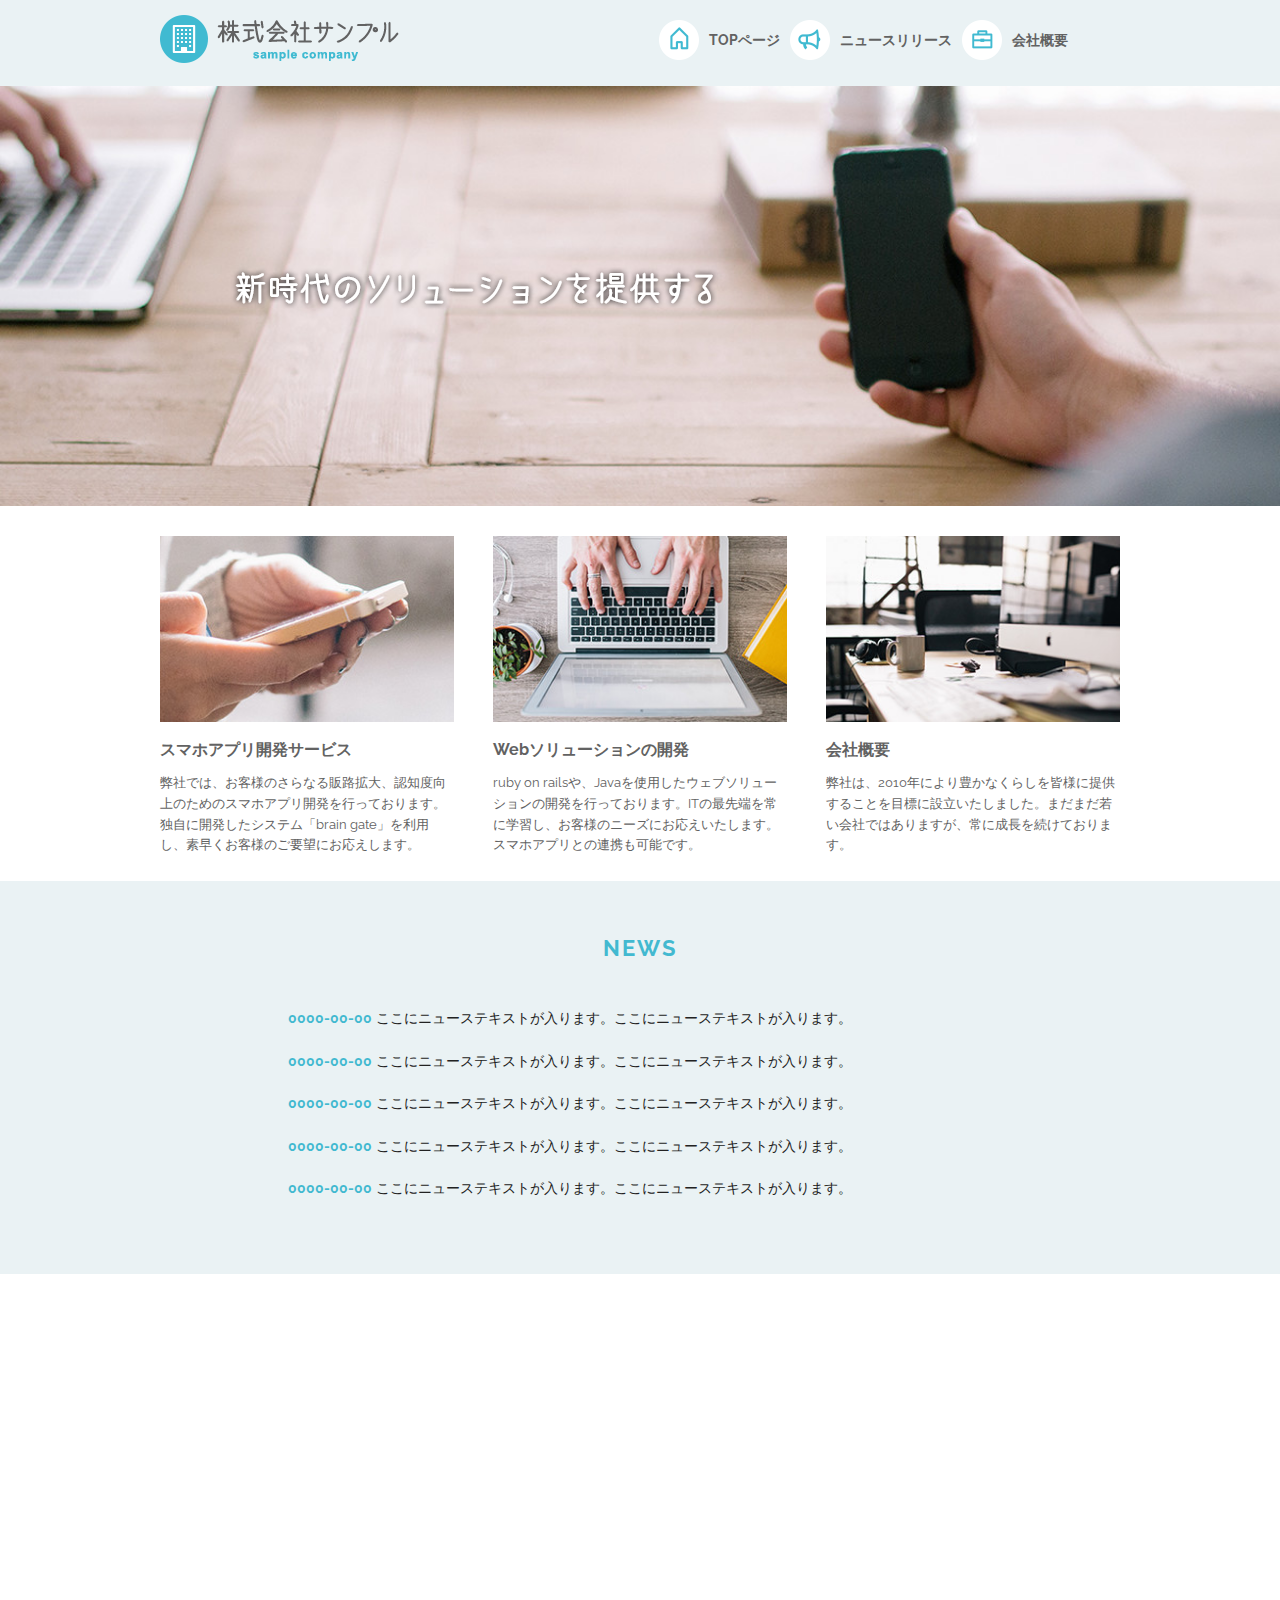
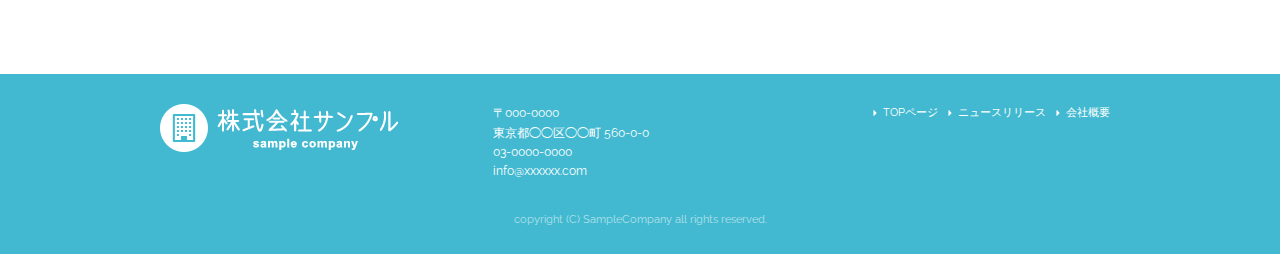
<file: index.html>
<!DOCTYPE html>
<html lang="ja">
<head>

  <!-- Basic Page Needs
  –––––––––––––––––––––––––––––––––––––––––––––––––– -->
  <meta charset="utf-8">
  <title>株式会社サンプル</title>
  <meta name="description" content="">
  <meta name="author" content="">

  <!-- Mobile Specific Metas
  –––––––––––––––––––––––––––––––––––––––––––––––––– -->
  <meta name="viewport" content="width=device-width, initial-scale=1">

  <!-- FONT
  –––––––––––––––––––––––––––––––––––––––––––––––––– -->
  <link href="//fonts.googleapis.com/css?family=Raleway:400,300,600" rel="stylesheet" type="text/css">

  <!-- CSS
  –––––––––––––––––––––––––––––––––––––––––––––––––– -->
  <link rel="stylesheet" href="css/normalize.css">
  <link rel="stylesheet" href="css/skeleton.css">
  <link rel="stylesheet" href="css/sample.css">

  <!-- Favicon
  –––––––––––––––––––––––––––––––––––––––––––––––––– -->
  <link rel="icon" type="image/png" href="images/favicon.png">

</head>
<body>

  <!-- Primary Page Layout
  –––––––––––––––––––––––––––––––––––––––––––––––––– -->
<header>
  <div id="header_in" class="container">
    <div class="row">
      <div class="six columns logo">

        <h1><a href="index.html"><img class="u-max-full-width" src="images/top/logo.png" alt="株式会社サンプル" srcset="images/top/logo@2x.png 2x" /></a></h1>

      </div>
      <div class="six columns navi">

        <div class="sp_navi">
          <img id="sp_navi_btn" class="u-max-full-width" src="images/top/sp_navi.png" alt="sp_navi" srcset="images/top/sp_navi@2x.png 2x" />

          <ul class="sp_navi_li">
            <li><a href="index.html">TOPページ</a></li>
            <li><a href="../corporate-site3/news.html">ニュースリリース</a></li>
            <li><a href="../corporate-site3/company.html">会社概要</a></li>
          </ul>
        </div>
        <!-- sp_navi -->

        <div class="pc_navi">

          <ul class="pc_navi_li">
            <li class="navi_toppage"><a href="index.html">TOPページ</a></li>
            <li class="navi_news"><a href="../corporate-site3/news.html">ニュースリリース</a></li>
            <li class="navi_company"><a href="../corporate-site3/company.html">会社概要</a></li>
          </ul>

        </div>
        <!-- pc_navi -->

      </div>
    </div>
    <!-- row -->
  </div>
  <!-- header_in -->
</header>


<div id="cover_area">
  <div class="container">

    <div class="row">
      <div class="twelve columns">

        <img class="u-max-full-width" src="images/top/cover_read.png" alt="新時代のソリューションを提供する" srcset="images/top/cover_read@2x.png 2x" />

      </div>
    </div>

  </div>
</div>
<!-- #cover -->



<div id="service_area">

  <div class="container">
    <div class="row">

      <div class="four columns">

        <img class="u-max-full-width" src="images/top/service_01.jpg" alt="スマホアプリ開発サービス" srcset="images/top/service_01@2x.jpg 2x" />

        <div class="service_title">スマホアプリ開発サービス</div>
        <p>弊社では、お客様のさらなる販路拡大、認知度向上のためのスマホアプリ開発を行っております。独自に開発したシステム「brain gate」を利用し、素早くお客様のご要望にお応えします。</p>

      </div><!-- column -->
      <div class="four columns">

        <img class="u-max-full-width" src="images/top/service_02.jpg" alt="Webソリューションの開発" srcset="images/top/service_02@2x.jpg 2x" />

        <div class="service_title">Webソリューションの開発</div>
        <p>ruby on railsや、Javaを使用したウェブソリューションの開発を行っております。ITの最先端を常に学習し、お客様のニーズにお応えいたします。スマホアプリとの連携も可能です。</p>

      </div><!-- column -->
      <div class="four columns">

        <img class="u-max-full-width" src="images/top/service_03.jpg" alt="会社概要" srcset="images/top/service_03@2x.jpg 2x" />

        <div class="service_title">会社概要</div>
        <p>弊社は、2010年により豊かなくらしを皆様に提供することを目標に設立いたしました。まだまだ若い会社ではありますが、常に成長を続けております。</p>

      </div><!-- column -->

    </div>
  </div>

</div>
<!-- #service_area -->

<div id="news_area">

  <div class="container">
    <div class="row">

      <div class="twelve columns">

        <div class="news_title">NEWS</div>

        <ul class="news_lists">
          <li><span>0000-00-00</span> ここにニューステキストが入ります。ここにニューステキストが入ります。</li>
          <li><span>0000-00-00</span> ここにニューステキストが入ります。ここにニューステキストが入ります。</li>
          <li><span>0000-00-00</span> ここにニューステキストが入ります。ここにニューステキストが入ります。</li>
          <li><span>0000-00-00</span> ここにニューステキストが入ります。ここにニューステキストが入ります。</li>
          <li><span>0000-00-00</span> ここにニューステキストが入ります。ここにニューステキストが入ります。</li>
        </ul>

      </div>

    </div>
  </div>

</div>
<!-- #news_area -->

<div id="googlemap_area">


  <script src="http://maps.google.com/maps/api/js?sensor=true"></script>
  <script type="text/javascript">
  function googleMap() {
  var latlng = new google.maps.LatLng(35.6694293,139.7189323);/* 座標 */
  var myOptions = {
  zoom: 16, /*拡大比率*/
  center: latlng,
  scrollwheel: false,
  disableDoubleClickZoom: true,
  draggable: false,
  mapTypeControlOptions: { mapTypeIds: ['style', google.maps.MapTypeId.ROADMAP] }
  };
  var map = new google.maps.Map(document.getElementById('map1'), myOptions);
  /*アイコン設定*/
  var icon = new google.maps.MarkerImage('images/top/pin.png',/*画像url*/
  new google.maps.Size(48,56),/*アイコンサイズ*/
  new google.maps.Point(0,0)/*アイコン位置*/
  );
  var markerOptions = {
  position: latlng,
  map: map,
  icon: icon,
  title: '株式会社サンプル',/*タイトル*/
  animation: google.maps.Animation.DROP/*アニメーション*/
  };
  var marker = new google.maps.Marker(markerOptions);
  /*取得スタイルの貼り付け*/
  var styleOptions = [
  {
  "stylers": [
  { "hue": '#eaf2f4' }
  ]
  }
  ];
  var styledMapOptions = { name: '株式会社サンプル' }/*地図右上のタイトル*/
  var sampleType = new google.maps.StyledMapType(styleOptions, styledMapOptions);
  map.mapTypes.set('style', sampleType);
  map.setMapTypeId('style');
  };
  google.maps.event.addDomListener(window, 'load', function() {
  googleMap();
  });
  </script>
  <div id="map1" style="width:100%; height:400px; margin:0 auto;"></div>


</div>
<!-- #googlemap_area -->

<footer>
  <div class="container">
    <div class="row">
      <div class="four columns sp">
        <img class="u-max-full-width" src="images/top/footer_logo.png" alt="株式会社サンプル" srcset="images/top/footer_logo@2x.png 2x" />
      </div>
      <!-- columns -->
      <div class="four columns foot_address sp">
        〒000-0000<br />
        東京都◯◯区◯◯町 560-0-0<br />
        03-0000-0000<br />
        info@xxxxxx.com
      </div>
      <!-- columns -->
      <div class="four columns">
        <ul class="foot_navi">
          <li><a href="">TOPページ</a></li>
          <li><a href="">ニュースリリース</a></li>
          <li><a href="">会社概要</a></li>
        </ul>
      </div>
      <!-- columns -->
    </div>
    <!-- row -->

    <div class="row">
      <div class="twelve columns sp">
        <p class="copy">copyright (C) SampleCompany all rights reserved.</p>
      </div>
      <!-- columns -->
    </div>
    <!-- row -->
  </div>
</footer>
<!-- //footer -->


<!-- End Document
  –––––––––––––––––––––––––––––––––––––––––––––––––– -->

<script type="text/javascript" src="//ajax.googleapis.com/ajax/libs/jquery/1.10.2/jquery.min.js"></script>

<script>
  $(function(){

    $(document).ready(function(){

      $("#sp_navi_btn").click(function () {
        $(this).next().slideToggle();
      });

    });

  });
</script>


</body>
</html>
</file>
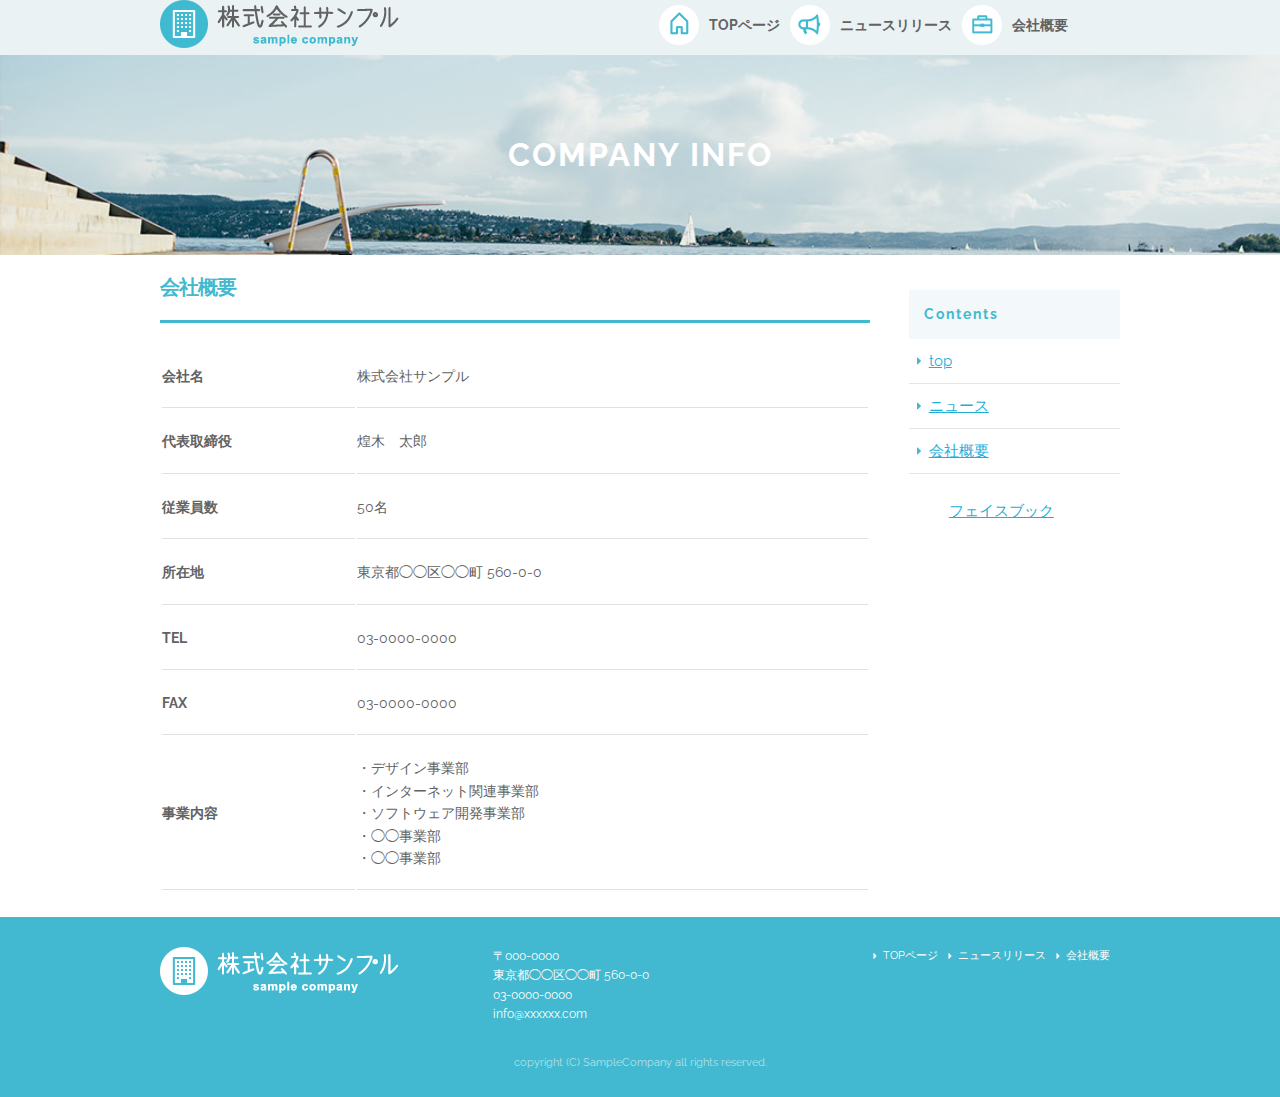
<file: company.html>
<!DOCTYPE html>
<html lang="ja">
<head>
  
  <!-- Basic Page Needs
  –––––––––––––––––––––––––––––––––––––––––––––––––– -->
  <meta charset="utf-8">
  <title>株式会社サンプル</title>
  <meta name="description" content="">
  <meta name="author" content="">

  <!-- Mobile Specific Metas
  –––––––––––––––––––––––––––––––––––––––––––––––––– -->
  <meta name="viewport" content="width=device-width, initial-scale=1">

  <!-- FONT
  –––––––––––––––––––––––––––––––––––––––––––––––––– -->
  <link href="//fonts.googleapis.com/css?family=Raleway:400,300,600" rel="stylesheet" type="text/css">

  <!-- CSS
  –––––––––––––––––––––––––––––––––––––––––––––––––– -->
  <link rel="stylesheet" href="css/normalize.css">
  <link rel="stylesheet" href="css/skeleton.css">
  <link rel="stylesheet" href="css/sample.css">

  <!-- Favicon
  –––––––––––––––––––––––––––––––––––––––––––––––––– -->
  <link rel="icon" type="image/png" href="images/favicon.png">

</head>
<body>
  <!-- Facebook-setting
  –––––––––––––––––––––––––––––––––––––––––––––––––– -->
<div id="fb-root"></div>
<script>(function(d, s, id) {
  var js, fjs = d.getElementsByTagName(s)[0];
  if (d.getElementById(id)) return;
  js = d.createElement(s); js.id = id;
  js.src = "//connect.facebook.net/ja_JP/sdk.js#xfbml=1&version=v2.7";
  fjs.parentNode.insertBefore(js, fjs);
}(document, 'script', 'facebook-jssdk'));</script>

  <!-- Primary Page Layout
  –––––––––––––––––––––––––––––––––––––––––––––––––– -->
  <header>
    <div class="header_in container">
      <div class="row">
        <div class="six columns logo">
          <img class="u-max-full-width" src="images/top/logo.png" alt="株式会社サンプル" srcset="images/top/logo@2x.png 2x" />
        </div>
          
        <div class="six columns navi">
          <div class="sp_navi">
          　<img id="sp_navi_btn" class="u-max-full-width" src="images/top/sp_navi.png" alt="sp_navi" srcset="images/top/sp_navi@2x.png 2x" />
          <ul class="sp_navi_li">
            　　<li><a href="../corporate-site3/index.html">TOPページ</a></li>
            　　<li><a href="../corporate-site3/news.html">ニュースリリース</a></li>
            　　<li><a href="company.html">会社概要</a></li>
          　　</ul>
          </div>
        
          <div class="pc_navi">

              <ul class="pc_navi_li">
                <li class="navi_toppage"><a href="../corporate-site3/index.html">TOPページ</a></li>
                <li class="navi_news"><a href="../corporate-site3/news.html">ニュースリリース</a></li>
                <li class="navi_company"><a href="company.html">会社概要</a></li>
              </ul>
          </div>
      </div>
    </div>
  </header>
  
    <div id="sub_cover">
      <div class="conteiner">
        <div class="row">

          <div class="twelve columns">
            <h2>COMPANY INFO</h2>
          </div>

        </div>
      </div>
    </div>
    <!-- #sub_cover -->

    <div id="contents">
      <div class="container">
        <div class="row">

          <div id="main" class="nine columns">
            <h2 class="company_title">会社概要</h2>

            <table class="u-full-width">
              <tr>
                <th>会社名</th>
                <td>株式会社サンプル</td>
              </tr>
              <tr>
                <th>代表取締役</th>
                <td>煌木　太郎</td>
              </tr>
              <tr>
                <th>従業員数</th>
                <td>50名</td>
              </tr>
              <tr>
                <th>所在地</th>
                <td>東京都◯◯区◯◯町 560-0-0</td>
              </tr>
              <tr>
                <th>TEL</th>
                <td>03-0000-0000</td>
              </tr>
              <tr>
                <th>FAX</th>
                <td>03-0000-0000</td>
              </tr>
              <tr>
                <th>事業内容</th>
                <td>
                  ・デザイン事業部<br />
                  ・インターネット関連事業部<br />
                  ・ソフトウェア開発事業部<br />
                  ・◯◯事業部<br />
                  ・◯◯事業部
                </td>
              </tr>
            </table>


          </div>

  

      
      <div id="side" class="three columns">
        <h4>Contents</h4>
        <div id="sidebar">
          <li><a href="index.html">top</a></li>
          <li><a href="news.html">ニュース</a></li>
          <li><a href="company.html">会社概要</a></li>
        </div>
        <div id="facebook">
          <div class="fb-page" data-href="https://www.facebook.com/FacebookJapan/" data-tabs="timeline" data-width="200" data-height="300" data-small-header="false" data-adapt-container-width="false" data-hide-cover="false" data-show-facepile="false"><blockquote cite="https://www.facebook.com/FacebookJapan/" class="fb-xfbml-parse-ignore"><a href="https://www.facebook.com/FacebookJapan/">フェイスブック</a></blockquote></div>
        </div>
      </div>
    </div>
  </div>
</div>
<script type="text/javascript" src="//ajax.googleapis.com/ajax/libs/jquery/1.10.2/jquery.min.js"></script>

<script>
  $(function(){
    $(document).ready(function(){

      $("#sp_navi_btn").click(function () {
        $(this).next().slideToggle();
      });

    });
  });
</script>
</body>

<footer>
  <div class="container">
    <div class="row">
      <div class="four columns sp">
        <img class="u-max-full-width" src="images/top/footer_logo.png" alt="株式会社サンプル" srcset="images/top/footer_logo@2x.png 2x" />
      </div>
      <!-- columns -->
      <div class="four columns foot_address sp">
        〒000-0000<br />
        東京都◯◯区◯◯町 560-0-0<br />
        03-0000-0000<br />
        info@xxxxxx.com
      </div>
      <!-- columns -->
      <div class="four columns">
        <ul class="foot_navi">
          <li><a href="">TOPページ</a></li>
          <li><a href="">ニュースリリース</a></li>
          <li><a href="">会社概要</a></li>
        </ul>
      </div>
      <!-- columns -->
    </div>
    <!-- row -->

    <div class="row">
      <div class="twelve columns sp">
        <p class="copy">copyright (C) SampleCompany all rights reserved.</p>
      </div>
      <!-- columns -->
    </div>
    <!-- row -->
  </div>
</footer>


</html>
</file>
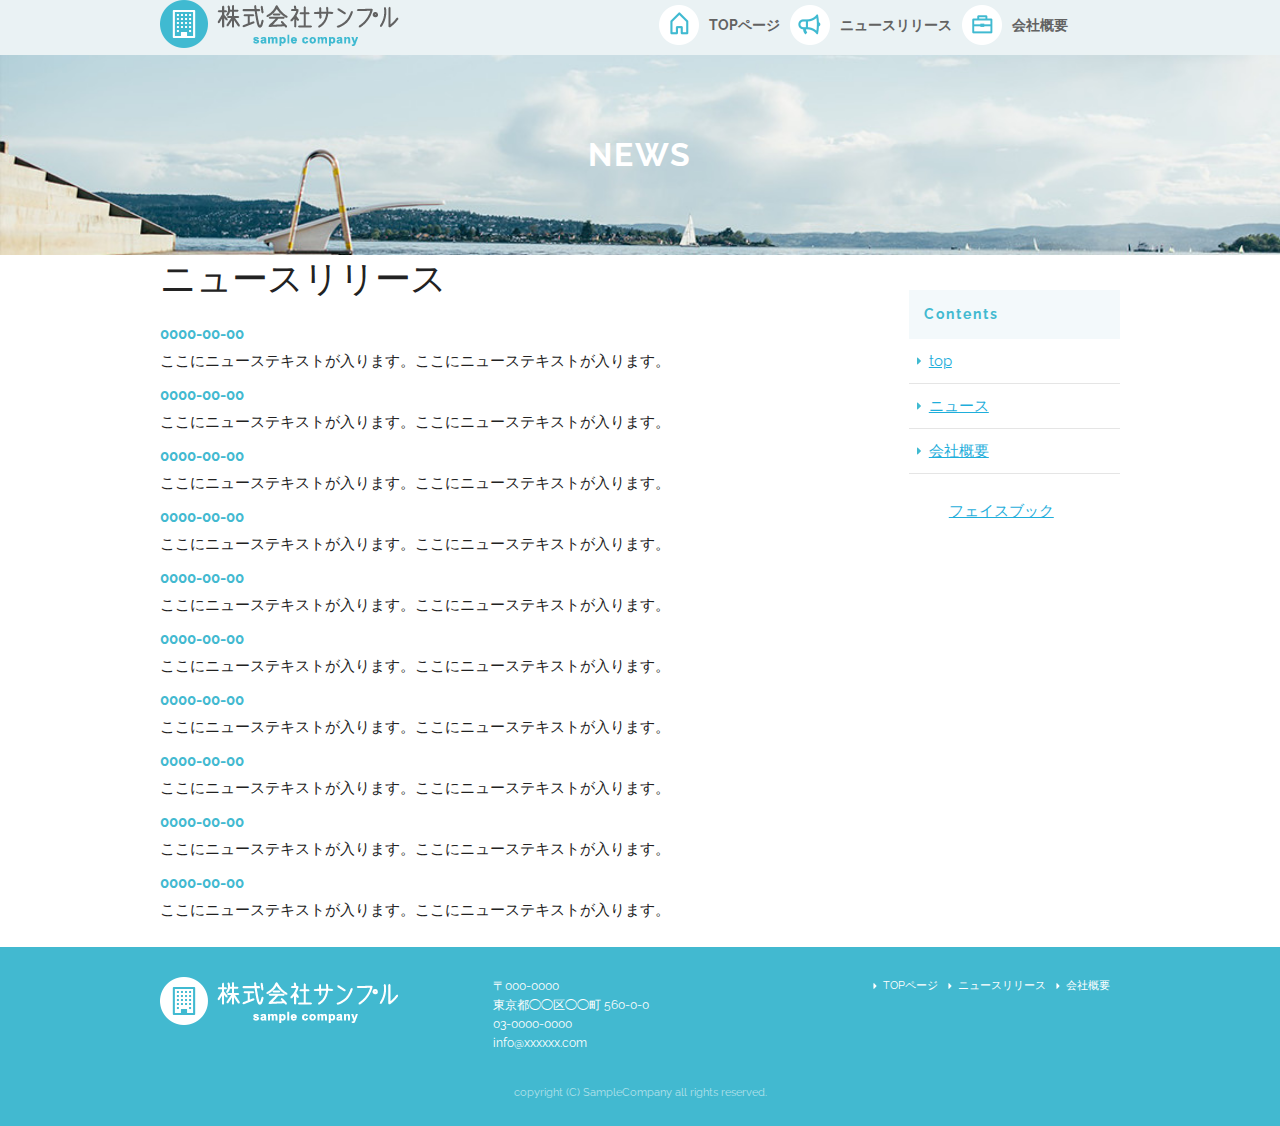
<file: news.html>
<!DOCTYPE html>
<html lang="ja">
<head>
  
  <!-- Basic Page Needs
  –––––––––––––––––––––––––––––––––––––––––––––––––– -->
  <meta charset="utf-8">
  <title>株式会社サンプル</title>
  <meta name="description" content="">
  <meta name="author" content="">

  <!-- Mobile Specific Metas
  –––––––––––––––––––––––––––––––––––––––––––––––––– -->
  <meta name="viewport" content="width=device-width, initial-scale=1">

  <!-- FONT
  –––––––––––––––––––––––––––––––––––––––––––––––––– -->
  <link href="//fonts.googleapis.com/css?family=Raleway:400,300,600" rel="stylesheet" type="text/css">

  <!-- CSS
  –––––––––––––––––––––––––––––––––––––––––––––––––– -->
  <link rel="stylesheet" href="css/normalize.css">
  <link rel="stylesheet" href="css/skeleton.css">
  <link rel="stylesheet" href="css/sample.css">

  <!-- Favicon
  –––––––––––––––––––––––––––––––––––––––––––––––––– -->
  <link rel="icon" type="image/png" href="images/favicon.png">

</head>
<body>
  <!-- Facebook-setting
  –––––––––––––––––––––––––––––––––––––––––––––––––– -->
<div id="fb-root"></div>
<script>(function(d, s, id) {
  var js, fjs = d.getElementsByTagName(s)[0];
  if (d.getElementById(id)) return;
  js = d.createElement(s); js.id = id;
  js.src = "//connect.facebook.net/ja_JP/sdk.js#xfbml=1&version=v2.7";
  fjs.parentNode.insertBefore(js, fjs);
}(document, 'script', 'facebook-jssdk'));</script>

  <!-- Primary Page Layout
  –––––––––––––––––––––––––––––––––––––––––––––––––– -->
  <header>
    <div class="header_in container">
      <div class="row">
        <div class="six columns logo">
          <img class="u-max-full-width" src="images/top/logo.png" alt="株式会社サンプル" srcset="images/top/logo@2x.png 2x" />
        </div>
          
        <div class="six columns navi">
          <div class="sp_navi">
          　<img id="sp_navi_btn" class="u-max-full-width" src="images/top/sp_navi.png" alt="sp_navi" srcset="images/top/sp_navi@2x.png 2x" />
          <ul class="sp_navi_li">
            　　<li><a href="../corporate-site3/index.html">TOPページ</a></li>
            　　<li><a href="news.html">ニュースリリース</a></li>
            　　<li><a href="../corporate-site3/company.html">会社概要</a></li>
          　　</ul>
          </div>
        
          <div class="pc_navi">

              <ul class="pc_navi_li">
                <li class="navi_toppage"><a href="../corporate-site3/index.html">TOPページ</a></li>
                <li class="navi_news"><a href="news.html">ニュースリリース</a></li>
                <li class="navi_company"><a href="../corporate-site3/company.html">会社概要</a></li>
              </ul>
          </div>
      </div>
    </div>
  </header>
  
<div id ="sub_cover">
  <div class ="container">
    <div class = "row">
      <div class ="twelve columns">
        <h2>NEWS</h2>
      </div>
    </div>
  </div>  
</div>  
  
<div id="contents">
  <div class="container">
    <div class="row">
      <div id="main" class="nine columns">
      <h3>ニュースリリース</h3>
      <ul class="news_lists">
        <li><span>0000-00-00</span>ここにニューステキストが入ります。ここにニューステキストが入ります。</li>
        <li><span>0000-00-00</span>ここにニューステキストが入ります。ここにニューステキストが入ります。</li>
        <li><span>0000-00-00</span>ここにニューステキストが入ります。ここにニューステキストが入ります。</li>
        <li><span>0000-00-00</span>ここにニューステキストが入ります。ここにニューステキストが入ります。</li>
        <li><span>0000-00-00</span>ここにニューステキストが入ります。ここにニューステキストが入ります。</li>
        <li><span>0000-00-00</span>ここにニューステキストが入ります。ここにニューステキストが入ります。</li>
        <li><span>0000-00-00</span>ここにニューステキストが入ります。ここにニューステキストが入ります。</li>
        <li><span>0000-00-00</span>ここにニューステキストが入ります。ここにニューステキストが入ります。</li>
        <li><span>0000-00-00</span>ここにニューステキストが入ります。ここにニューステキストが入ります。</li>
        <li><span>0000-00-00</span>ここにニューステキストが入ります。ここにニューステキストが入ります。</li>
      </ul>
      </div>
      
      <div id="side" class="three columns">
        <h4>Contents</h4>
        <div id="sidebar">
          <li><a href="index.html">top</a></li>
          <li><a href="news.html">ニュース</a></li>
          <li><a href="company.html">会社概要</a></li>
        </div>
        <div id="facebook">
          <div class="fb-page" data-href="https://www.facebook.com/FacebookJapan/" data-tabs="timeline" data-width="200" data-height="300" data-small-header="false" data-adapt-container-width="false" data-hide-cover="false" data-show-facepile="false"><blockquote cite="https://www.facebook.com/FacebookJapan/" class="fb-xfbml-parse-ignore"><a href="https://www.facebook.com/FacebookJapan/">フェイスブック</a></blockquote></div>
        </div>
      </div>
    </div>
  </div>
</div>
<script type="text/javascript" src="//ajax.googleapis.com/ajax/libs/jquery/1.10.2/jquery.min.js"></script>

<script>
  $(function(){
    $(document).ready(function(){

      $("#sp_navi_btn").click(function () {
        $(this).next().slideToggle();
      });

    });
  });
</script>
</body>

<footer>
  <div class="container">
    <div class="row">
      <div class="four columns sp">
        <img class="u-max-full-width" src="images/top/footer_logo.png" alt="株式会社サンプル" srcset="images/top/footer_logo@2x.png 2x" />
      </div>
      <!-- columns -->
      <div class="four columns foot_address sp">
        〒000-0000<br />
        東京都◯◯区◯◯町 560-0-0<br />
        03-0000-0000<br />
        info@xxxxxx.com
      </div>
      <!-- columns -->
      <div class="four columns">
        <ul class="foot_navi">
          <li><a href="">TOPページ</a></li>
          <li><a href="">ニュースリリース</a></li>
          <li><a href="">会社概要</a></li>
        </ul>
      </div>
      <!-- columns -->
    </div>
    <!-- row -->

    <div class="row">
      <div class="twelve columns sp">
        <p class="copy">copyright (C) SampleCompany all rights reserved.</p>
      </div>
      <!-- columns -->
    </div>
    <!-- row -->
  </div>
</footer>


</html>
</file>
<file: css/skeleton.css>
/*
* Skeleton V2.0.4
* Copyright 2014, Dave Gamache
* www.getskeleton.com
* Free to use under the MIT license.
* http://www.opensource.org/licenses/mit-license.php
* 12/29/2014
*/


/* Table of contents
––––––––––––––––––––––––––––––––––––––––––––––––––
- Grid
- Base Styles
- Typography
- Links
- Buttons
- Forms
- Lists
- Code
- Tables
- Spacing
- Utilities
- Clearing
- Media Queries
*/


/* Grid
–––––––––––––––––––––––––––––––––––––––––––––––––– */
.container {
  position: relative;
  width: 100%;
  max-width: 960px;
  margin: 0 auto;
  padding: 0 20px;
  box-sizing: border-box; }
.column,
.columns {
  width: 100%;
  float: left;
  box-sizing: border-box; }

/* For devices larger than 400px */
@media (min-width: 400px) {
  .container {
    width: 85%;
    padding: 0; }
}

/* For devices larger than 550px */
@media (min-width: 550px) {
  .container {
    width: 80%; }
  .column,
  .columns {
    margin-left: 4%; }
  .column:first-child,
  .columns:first-child {
    margin-left: 0; }

  .one.column,
  .one.columns                    { width: 4.66666666667%; }
  .two.columns                    { width: 13.3333333333%; }
  .three.columns                  { width: 22%;            }
  .four.columns                   { width: 30.6666666667%; }
  .five.columns                   { width: 39.3333333333%; }
  .six.columns                    { width: 48%;            }
  .seven.columns                  { width: 56.6666666667%; }
  .eight.columns                  { width: 65.3333333333%; }
  .nine.columns                   { width: 74.0%;          }
  .ten.columns                    { width: 82.6666666667%; }
  .eleven.columns                 { width: 91.3333333333%; }
  .twelve.columns                 { width: 100%; margin-left: 0; }

  .one-third.column               { width: 30.6666666667%; }
  .two-thirds.column              { width: 65.3333333333%; }

  .one-half.column                { width: 48%; }

  /* Offsets */
  .offset-by-one.column,
  .offset-by-one.columns          { margin-left: 8.66666666667%; }
  .offset-by-two.column,
  .offset-by-two.columns          { margin-left: 17.3333333333%; }
  .offset-by-three.column,
  .offset-by-three.columns        { margin-left: 26%;            }
  .offset-by-four.column,
  .offset-by-four.columns         { margin-left: 34.6666666667%; }
  .offset-by-five.column,
  .offset-by-five.columns         { margin-left: 43.3333333333%; }
  .offset-by-six.column,
  .offset-by-six.columns          { margin-left: 52%;            }
  .offset-by-seven.column,
  .offset-by-seven.columns        { margin-left: 60.6666666667%; }
  .offset-by-eight.column,
  .offset-by-eight.columns        { margin-left: 69.3333333333%; }
  .offset-by-nine.column,
  .offset-by-nine.columns         { margin-left: 78.0%;          }
  .offset-by-ten.column,
  .offset-by-ten.columns          { margin-left: 86.6666666667%; }
  .offset-by-eleven.column,
  .offset-by-eleven.columns       { margin-left: 95.3333333333%; }

  .offset-by-one-third.column,
  .offset-by-one-third.columns    { margin-left: 34.6666666667%; }
  .offset-by-two-thirds.column,
  .offset-by-two-thirds.columns   { margin-left: 69.3333333333%; }

  .offset-by-one-half.column,
  .offset-by-one-half.columns     { margin-left: 52%; }

}


/* Base Styles
–––––––––––––––––––––––––––––––––––––––––––––––––– */
/* NOTE
html is set to 62.5% so that all the REM measurements throughout Skeleton
are based on 10px sizing. So basically 1.5rem = 15px :) */
html {
  font-size: 62.5%; }
body {
  font-size: 1.5em; /* currently ems cause chrome bug misinterpreting rems on body element */
  line-height: 1.6;
  font-weight: 400;
  font-family: "Raleway", "HelveticaNeue", "Helvetica Neue", Helvetica, Arial, sans-serif;
  color: #222; }


/* Typography
–––––––––––––––––––––––––––––––––––––––––––––––––– */
h1, h2, h3, h4, h5, h6 {
  margin-top: 0;
  margin-bottom: 2rem;
  font-weight: 300; }
h1 { font-size: 4.0rem; line-height: 1.2;  letter-spacing: -.1rem;}
h2 { font-size: 3.6rem; line-height: 1.25; letter-spacing: -.1rem; }
h3 { font-size: 3.0rem; line-height: 1.3;  letter-spacing: -.1rem; }
h4 { font-size: 2.4rem; line-height: 1.35; letter-spacing: -.08rem; }
h5 { font-size: 1.8rem; line-height: 1.5;  letter-spacing: -.05rem; }
h6 { font-size: 1.5rem; line-height: 1.6;  letter-spacing: 0; }

/* Larger than phablet */
@media (min-width: 550px) {
  h1 { font-size: 5.0rem; }
  h2 { font-size: 4.2rem; }
  h3 { font-size: 3.6rem; }
  h4 { font-size: 3.0rem; }
  h5 { font-size: 2.4rem; }
  h6 { font-size: 1.5rem; }
}

p {
  margin-top: 0; }


/* Links
–––––––––––––––––––––––––––––––––––––––––––––––––– */
a {
  color: #1EAEDB; }
a:hover {
  color: #0FA0CE; }


/* Buttons
–––––––––––––––––––––––––––––––––––––––––––––––––– */
.button,
button,
input[type="submit"],
input[type="reset"],
input[type="button"] {
  display: inline-block;
  height: 38px;
  padding: 0 30px;
  color: #555;
  text-align: center;
  font-size: 11px;
  font-weight: 600;
  line-height: 38px;
  letter-spacing: .1rem;
  text-transform: uppercase;
  text-decoration: none;
  white-space: nowrap;
  background-color: transparent;
  border-radius: 4px;
  border: 1px solid #bbb;
  cursor: pointer;
  box-sizing: border-box; }
.button:hover,
button:hover,
input[type="submit"]:hover,
input[type="reset"]:hover,
input[type="button"]:hover,
.button:focus,
button:focus,
input[type="submit"]:focus,
input[type="reset"]:focus,
input[type="button"]:focus {
  color: #333;
  border-color: #888;
  outline: 0; }
.button.button-primary,
button.button-primary,
input[type="submit"].button-primary,
input[type="reset"].button-primary,
input[type="button"].button-primary {
  color: #FFF;
  background-color: #33C3F0;
  border-color: #33C3F0; }
.button.button-primary:hover,
button.button-primary:hover,
input[type="submit"].button-primary:hover,
input[type="reset"].button-primary:hover,
input[type="button"].button-primary:hover,
.button.button-primary:focus,
button.button-primary:focus,
input[type="submit"].button-primary:focus,
input[type="reset"].button-primary:focus,
input[type="button"].button-primary:focus {
  color: #FFF;
  background-color: #1EAEDB;
  border-color: #1EAEDB; }


/* Forms
–––––––––––––––––––––––––––––––––––––––––––––––––– */
input[type="email"],
input[type="number"],
input[type="search"],
input[type="text"],
input[type="tel"],
input[type="url"],
input[type="password"],
textarea,
select {
  height: 38px;
  padding: 6px 10px; /* The 6px vertically centers text on FF, ignored by Webkit */
  background-color: #fff;
  border: 1px solid #D1D1D1;
  border-radius: 4px;
  box-shadow: none;
  box-sizing: border-box; }
/* Removes awkward default styles on some inputs for iOS */
input[type="email"],
input[type="number"],
input[type="search"],
input[type="text"],
input[type="tel"],
input[type="url"],
input[type="password"],
textarea {
  -webkit-appearance: none;
     -moz-appearance: none;
          appearance: none; }
textarea {
  min-height: 65px;
  padding-top: 6px;
  padding-bottom: 6px; }
input[type="email"]:focus,
input[type="number"]:focus,
input[type="search"]:focus,
input[type="text"]:focus,
input[type="tel"]:focus,
input[type="url"]:focus,
input[type="password"]:focus,
textarea:focus,
select:focus {
  border: 1px solid #33C3F0;
  outline: 0; }
label,
legend {
  display: block;
  margin-bottom: .5rem;
  font-weight: 600; }
fieldset {
  padding: 0;
  border-width: 0; }
input[type="checkbox"],
input[type="radio"] {
  display: inline; }
label > .label-body {
  display: inline-block;
  margin-left: .5rem;
  font-weight: normal; }


/* Lists
–––––––––––––––––––––––––––––––––––––––––––––––––– */
ul {
  list-style: circle inside; }
ol {
  list-style: decimal inside; }
ol, ul {
  padding-left: 0;
  margin-top: 0; }
ul ul,
ul ol,
ol ol,
ol ul {
  margin: 1.5rem 0 1.5rem 3rem;
  font-size: 90%; }
li {
  margin-bottom: 1rem; }


/* Code
–––––––––––––––––––––––––––––––––––––––––––––––––– */
code {
  padding: .2rem .5rem;
  margin: 0 .2rem;
  font-size: 90%;
  white-space: nowrap;
  background: #F1F1F1;
  border: 1px solid #E1E1E1;
  border-radius: 4px; }
pre > code {
  display: block;
  padding: 1rem 1.5rem;
  white-space: pre; }


/* Tables
–––––––––––––––––––––––––––––––––––––––––––––––––– */
th,
td {
  padding: 12px 15px;
  text-align: left;
  border-bottom: 1px solid #E1E1E1; }
th:first-child,
td:first-child {
  padding-left: 0; }
th:last-child,
td:last-child {
  padding-right: 0; }


/* Spacing
–––––––––––––––––––––––––––––––––––––––––––––––––– */
button,
.button {
  margin-bottom: 1rem; }
input,
textarea,
select,
fieldset {
  margin-bottom: 1.5rem; }
pre,
blockquote,
dl,
figure,
table,
p,
ul,
ol,
form {
  margin-bottom: 2.5rem; }


/* Utilities
–––––––––––––––––––––––––––––––––––––––––––––––––– */
.u-full-width {
  width: 100%;
  box-sizing: border-box; }
.u-max-full-width {
  max-width: 100%;
  box-sizing: border-box; }
.u-pull-right {
  float: right; }
.u-pull-left {
  float: left; }


/* Misc
–––––––––––––––––––––––––––––––––––––––––––––––––– */
hr {
  margin-top: 3rem;
  margin-bottom: 3.5rem;
  border-width: 0;
  border-top: 1px solid #E1E1E1; }


/* Clearing
–––––––––––––––––––––––––––––––––––––––––––––––––– */

/* Self Clearing Goodness */
.container:after,
.row:after,
.u-cf {
  content: "";
  display: table;
  clear: both; }


/* Media Queries
–––––––––––––––––––––––––––––––––––––––––––––––––– */
/*
Note: The best way to structure the use of media queries is to create the queries
near the relevant code. For example, if you wanted to change the styles for buttons
on small devices, paste the mobile query code up in the buttons section and style it
there.
*/


/* Larger than mobile */
@media (min-width: 400px) {}

/* Larger than phablet (also point when grid becomes active) */
@media (min-width: 550px) {}

/* Larger than tablet */
@media (min-width: 750px) {}

/* Larger than desktop */
@media (min-width: 1000px) {}

/* Larger than Desktop HD */
@media (min-width: 1200px) {}
</file>
<file: css/sample.css>
html {
  font-size: 62.5%; }

/**************************************/
header {
  background: #eaf2f4; }
  header #header_in {
    padding-top: 10px;
    padding-bottom: 4px; }
  @media (max-width: 550px) {
    header .logo {
      width: 190px; }
    header .navi {
      width: 40px;
      float: right; } }
  header .sp_navi_li {
    width: 180px;
    position: absolute;
    top: 50px;
    right: 2%;
    border: 1px solid #eee;
    background: white;
    margin: 0;
    padding: 0;
    display: none;
    z-index: 100; }
    header .sp_navi_li li {
      list-style: none;
      margin: 0;
      padding: 0; }
      header .sp_navi_li li a {
        display: block;
        padding: 10px 8px;
        border-bottom: 1px solid #eee;
        font-size: 14px;
        text-decoration: none; }
  @media (min-width: 550px) {
    header .sp_navi {
      display: none; }
    header #header_in {
      padding: 15px 0 10px 0; }
    header .pc_navi_li {
      margin: 0;
      padding: 0; }
      header .pc_navi_li li {
        list-style: none;
        margin: 5px 0 0 0;
        padding: 0; }
        header .pc_navi_li li a {
          color: #626262;
          text-decoration: none;
          font-weight: bold;
          font-size: 14px;
          font-size: 1.4rem;
          float: left;
          padding-right: 10px; }
        header .pc_navi_li li a:hover {
          color: #42b9d0; }
      header .pc_navi_li li.navi_toppage a {
        background-repeat: no-repeat;
        display: inline-block;
        line-height: 40px;
        padding-left: 50px;
        background-image: url("../images/top/navi_top.png");
        background-size: 40px 40px; } }
    @media screen and (min-width: 550px) and (-webkit-min-device-pixel-ratio: 2), (min-width: 550px) and (min-resolution: 2dppx) {
      header .pc_navi_li li.navi_toppage a {
        background-image: url("../images/top/navi_top@2x.png"); } }
  @media (min-width: 550px) {
      header .pc_navi_li li.navi_news a {
        background-repeat: no-repeat;
        display: inline-block;
        line-height: 40px;
        padding-left: 50px;
        background-image: url("../images/top/navi_news.png");
        background-size: 40px 40px; } }
    @media screen and (min-width: 550px) and (-webkit-min-device-pixel-ratio: 2), (min-width: 550px) and (min-resolution: 2dppx) {
      header .pc_navi_li li.navi_news a {
        background-image: url("../images/top/navi_news@2x.png"); } }
  @media (min-width: 550px) {
      header .pc_navi_li li.navi_company a {
        background-repeat: no-repeat;
        display: inline-block;
        line-height: 40px;
        padding-left: 50px;
        background-image: url("../images/top/navi_company.png");
        background-size: 40px 40px; } }
    @media screen and (min-width: 550px) and (-webkit-min-device-pixel-ratio: 2), (min-width: 550px) and (min-resolution: 2dppx) {
      header .pc_navi_li li.navi_company a {
        background-image: url("../images/top/navi_company@2x.png"); } }

  @media (max-width: 550px) {
    header .pc_navi {
      display: none; } }

#cover_area {
  text-align: center;
  padding: 80px 0;
  background-image: url("../images/top/cover.jpg");
  background-size: cover; }
  @media screen and (-webkit-min-device-pixel-ratio: 2), (min-resolution: 2dppx) {
    #cover_area {
      background-image: url("../images/top/cover@2x.jpg"); } }
  @media (min-width: 550px) {
    #cover_area {
      text-align: left;
      height: 420px;
      padding: 0; }
      #cover_area img {
        margin-top: 180px;
        margin-left: 70px; } }

#service_area {
  padding-top: 20px; }
  @media (min-width: 550px) {
    #service_area {
      padding-top: 30px; } }
  #service_area .columns {
    color: #626262; }
    #service_area .columns .service_title {
      font-size: 18px;
      font-size: 1.8rem;
      font-weight: bold;
      margin-top: 8px; }
    #service_area .columns p {
      font-size: 15px;
      font-size: 1.5rem;
      margin-top: 10px; }
    @media (min-width: 550px) {
      #service_area .columns .service_title {
        font-size: 16px;
        font-size: 1.6rem; }
      #service_area .columns p {
        font-size: 13px;
        font-size: 1.3rem; } }

#news_area {
  background-color: #eaf2f4; }
  @media (min-width: 550px) {
    #news_area .container {
      padding: 0px 10% 50px 10%; } }
  #news_area .news_title {
    text-align: center;
    font-size: 26px;
    font-size: 2.6rem;
    color: #42b9d0;
    padding: 15px 0 10px 0;
    font-weight: bold;
    letter-spacing: 0.2rem; }
  #news_area .news_lists li {
    list-style: none;
    font-size: 15px;
    font-size: 1.5rem; }
    #news_area .news_lists li span {
      color: #42b9d0;
      font-weight: bold;
      display: block;
      margin-bottom: 3px; }
  @media (min-width: 550px) {
    #news_area .news_title {
      text-align: center;
      font-size: 22px;
      font-size: 2.2rem;
      color: #42b9d0;
      padding: 50px 0 41px 0;
      letter-spacing: 0.2rem; }
    #news_area .news_lists li {
      list-style: none;
      font-size: 14px;
      font-size: 1.4rem;
      margin-bottom: 20px; }
      #news_area .news_lists li span {
        color: #42b9d0;
        font-weight: bold;
        display: inline;
        margin-bottom: 0px; } }

#sub_cover {
  padding: 40px 0;
  background-image: url("../images/news/sub_cover.jpg");
  background-size: cover; }
  #sub_cover h2 {
    text-align: center;
    color: white;
    font-size: 32px;
    font-weight: bold;
    margin: 0;
    letter-spacing: 0.2rem; }

@media (min-width: 550px) {
  #sub_cover {
    padding: 80px 0; } }
@media screen and (-webkit-min-device-pixel-ratio: 2), (min-resolution: 2dppx) {
  #sub_cover {
    background-image: url("../images/news/sub_cover@2x.jpg"); } }
.sub_cover {
  padding: 40px 0;
  background-image: url("../images/news/sub_cover.png");
  background-size: cover; }
  @media screen and (-webkit-min-device-pixel-ratio: 2), (min-resolution: 2dppx) {
    .sub_cover {
      background-image: url("../images/news/sub_cover@2x.png"); } }

#contents #main h2 {
  color: #42b9d0;
  border-bottom: 3px solid #42b9d0;
  font-weight: bold;
  line-height: 1.25;
  letter-spacing: -.1rem;
  font-size: 20px;
  font-size: 2rem;
  padding-bottom: 20px;
  padding-top: 20px; }
#contents #main table {
  border-collapse: collapse;
  border-spacing: 0;
  display: table;
  border-collapse: separate;
  border-spacing: 2px;
  border-color: grey; }
#contents #main th, #contents #main td {
  padding: 12px 15px;
  text-align: left;
  border-bottom: 1px solid #E1E1E1; }
#contents #main th {
  padding: 20px 0;
  color: #626262;
  font-size: 14px;
  font-size: 1.4rem;
  font-weight: bold;
  text-align: -internal-center; }
#contents #main td {
  padding: 20px 0;
  color: #626262;
  font-size: 14px;
  font-size: 1.4rem; }

.news_lists {
  list-style-type: none; }
  .news_lists li span {
    color: #42b9d0;
    display: block;
    font-weight: bold;
    margin-bottom: 3px; }

#side h4 {
  color: #42b9d0;
  font-size: 14px;
  font-size: 1.4rem;
  letter-spacing: 0.2rem;
  font-weight: bold;
  background-color: #f3f9fb;
  padding: 15px;
  margin-bottom: 0px;
  margin-top: 35px; }
#side #sidebar li {
  list-style: none;
  display: block;
  border-bottom: 1px solid #e5e5e5;
  background-repeat: no-repeat;
  background-position: 8px center;
  margin-bottom: 0px;
  padding: 10px 10px 10px 20px;
  background-image: url("../images/news/side_arrow.png");
  background-size: 4px 8px; }
#side #facebook {
  margin-top: 25px; }

#sub_cover {
  padding: 40px 0;
  background-image: url("../images/news/sub_cover.jpg");
  background-size: cover; }
  #sub_cover h2 {
    text-align: center;
    color: white;
    font-size: 32px;
    font-weight: bold;
    margin: 0;
    letter-spacing: 0.2rem; }

@media (min-width: 550px) {
  #sub_cover {
    padding: 80px 0; } }
@media screen and (-webkit-min-device-pixel-ratio: 2), (min-resolution: 2dppx) {
  #sub_cover {
    background-image: url("../images/news/sub_cover@2x.jpg"); } }
.sub_cover {
  padding: 40px 0;
  background-image: url("../images/news/sub_cover.png");
  background-size: cover; }
  @media screen and (-webkit-min-device-pixel-ratio: 2), (min-resolution: 2dppx) {
    .sub_cover {
      background-image: url("../images/news/sub_cover@2x.png"); } }

#contents #main h2 {
  color: #42b9d0;
  border-bottom: 3px solid #42b9d0;
  font-weight: bold;
  line-height: 1.25;
  letter-spacing: -.1rem;
  font-size: 20px;
  font-size: 2rem;
  padding-bottom: 20px;
  padding-top: 20px; }
#contents #main table {
  border-collapse: collapse;
  border-spacing: 0;
  display: table;
  border-collapse: separate;
  border-spacing: 2px;
  border-color: grey; }
#contents #main th, #contents #main td {
  padding: 12px 15px;
  text-align: left;
  border-bottom: 1px solid #E1E1E1; }
#contents #main th {
  padding: 20px 0;
  color: #626262;
  font-size: 14px;
  font-size: 1.4rem;
  font-weight: bold;
  text-align: -internal-center; }
#contents #main td {
  padding: 20px 0;
  color: #626262;
  font-size: 14px;
  font-size: 1.4rem; }

.news_lists {
  list-style-type: none; }
  .news_lists li span {
    color: #42b9d0;
    display: block;
    font-weight: bold;
    margin-bottom: 3px; }

#side h4 {
  color: #42b9d0;
  font-size: 14px;
  font-size: 1.4rem;
  letter-spacing: 0.2rem;
  font-weight: bold;
  background-color: #f3f9fb;
  padding: 15px;
  margin-bottom: 0px;
  margin-top: 35px; }
#side #sidebar li {
  list-style: none;
  display: block;
  border-bottom: 1px solid #e5e5e5;
  background-repeat: no-repeat;
  background-position: 8px center;
  margin-bottom: 0px;
  padding: 10px 10px 10px 20px;
  background-image: url("../images/news/side_arrow.png");
  background-size: 4px 8px; }
#side #facebook {
  margin-top: 25px; }

footer {
  background-color: #42b9d0;
  color: #fff;
  padding-top: 20px; }
  @media (max-width: 550px) {
    footer .container {
      margin: 0;
      padding: 0; }
    footer .sp {
      padding: 0 6%;
      margin: 0 auto; }
    footer .foot_navi {
      margin-top: 20px; }
      footer .foot_navi li {
        list-style: none;
        margin-bottom: 1px; }
        footer .foot_navi li a {
          color: #42b9d0;
          background-color: #eaf2f4;
          display: block;
          text-align: center;
          font-weight: bold;
          text-decoration: none;
          font-size: 16px;
          font-size: 1.6rem;
          padding: 16px 0; } }
  footer .foot_address {
    font-size: 16px;
    font-size: 1.6rem;
    padding-top: 10px; }
  footer .copy {
    text-align: center;
    font-size: 11px;
    font-size: 1.1rem;
    color: #b2e1ea; }
  @media (min-width: 550px) {
    footer {
      padding-top: 30px; }
      footer .foot_address {
        padding: 0px;
        font-size: 12px;
        font-size: 1.2rem; }
      footer .foot_navi {
        float: right; }
        footer .foot_navi li {
          list-style: none;
          background-repeat: no-repeat;
          background-position: left center;
          display: inline-block;
          float: left;
          margin-right: 10px;
          font-size: 11px;
          font-size: 1.1rem;
          background-image: url("../images/top/foot_arroehead.png");
          background-size: 4px 6px; } }
      @media screen and (min-width: 550px) and (-webkit-min-device-pixel-ratio: 2), (min-width: 550px) and (min-resolution: 2dppx) {
        footer .foot_navi li {
          background-image: url("../images/top/foot_arroehead@2x.png"); } }
  @media (min-width: 550px) {
        footer .foot_navi a {
          color: white;
          padding-left: 10px;
          text-decoration: none; }
        footer .foot_navi a:hover {
          color: #eaf2f4; }
      footer .copy {
        margin-top: 30px; } }

h1 {
  margin: 0;
  padding: 0; }

/*# sourceMappingURL=sample.css.map */
</file>
